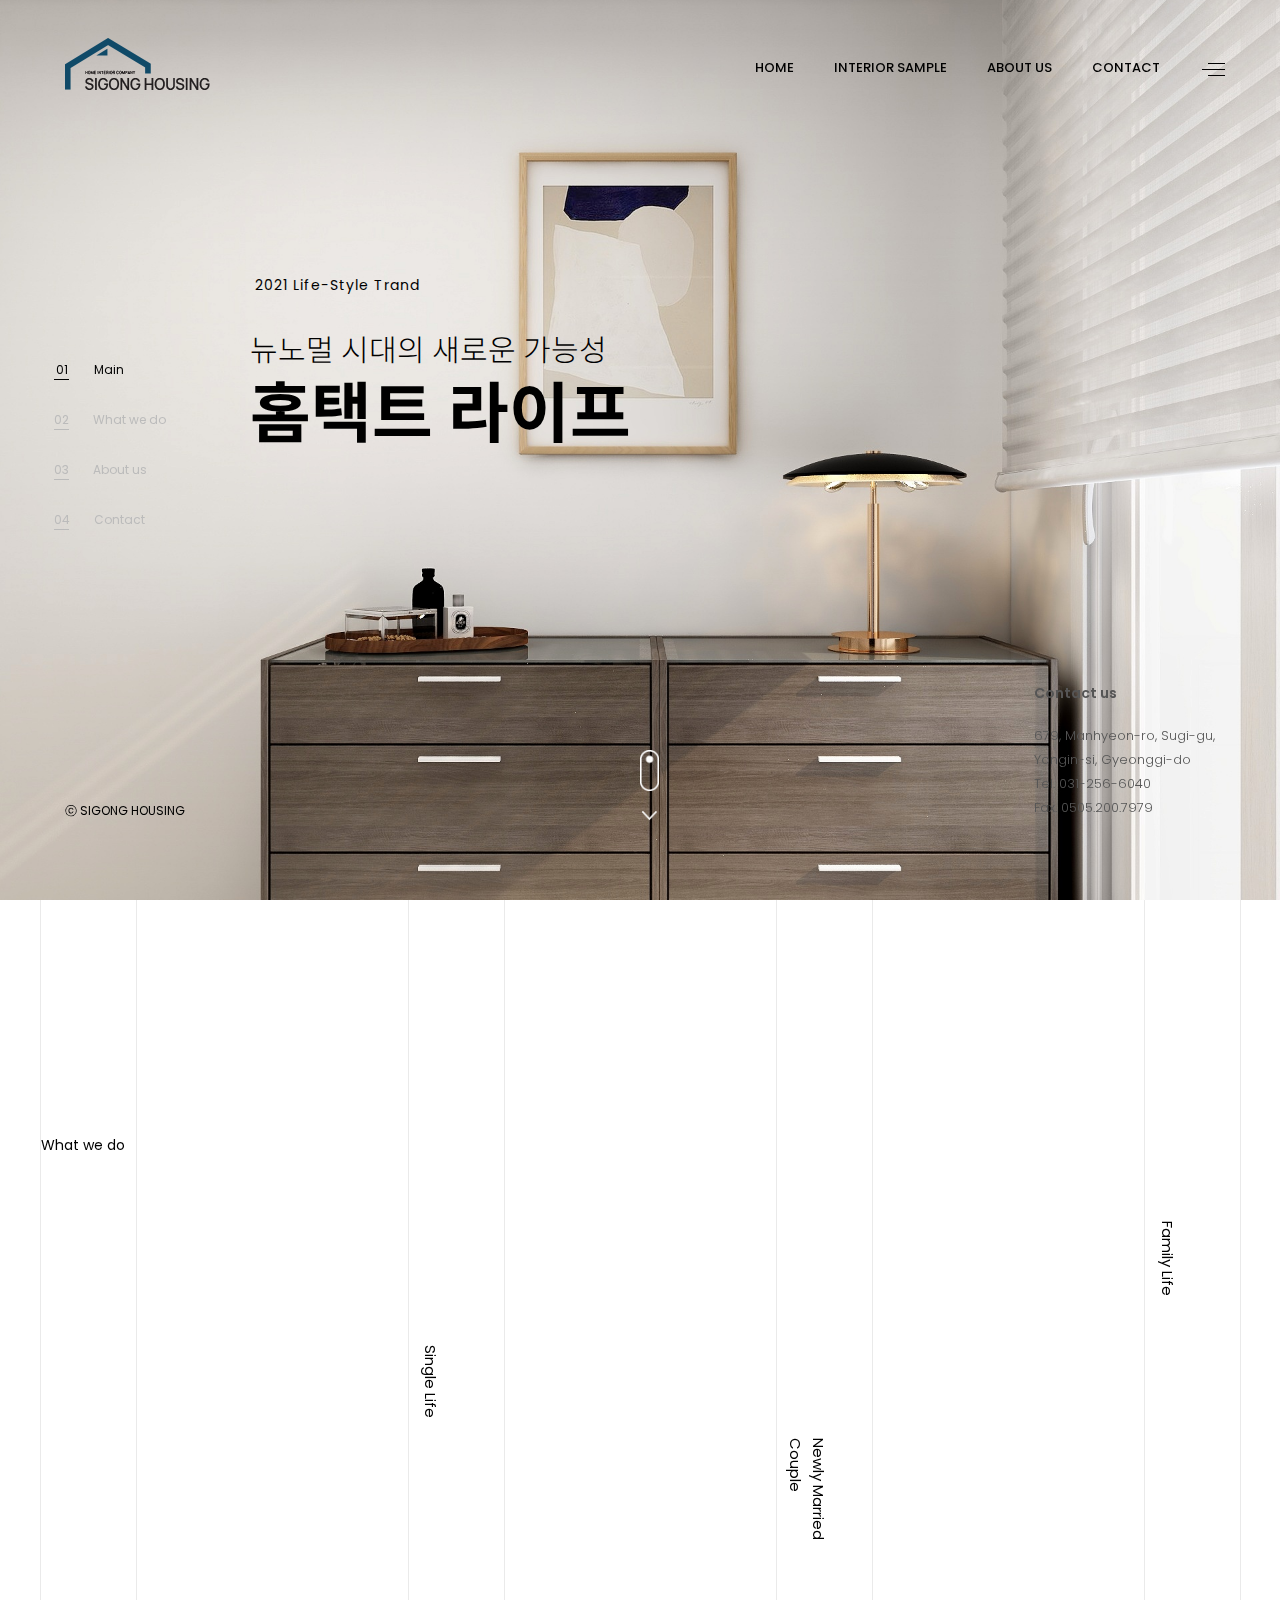
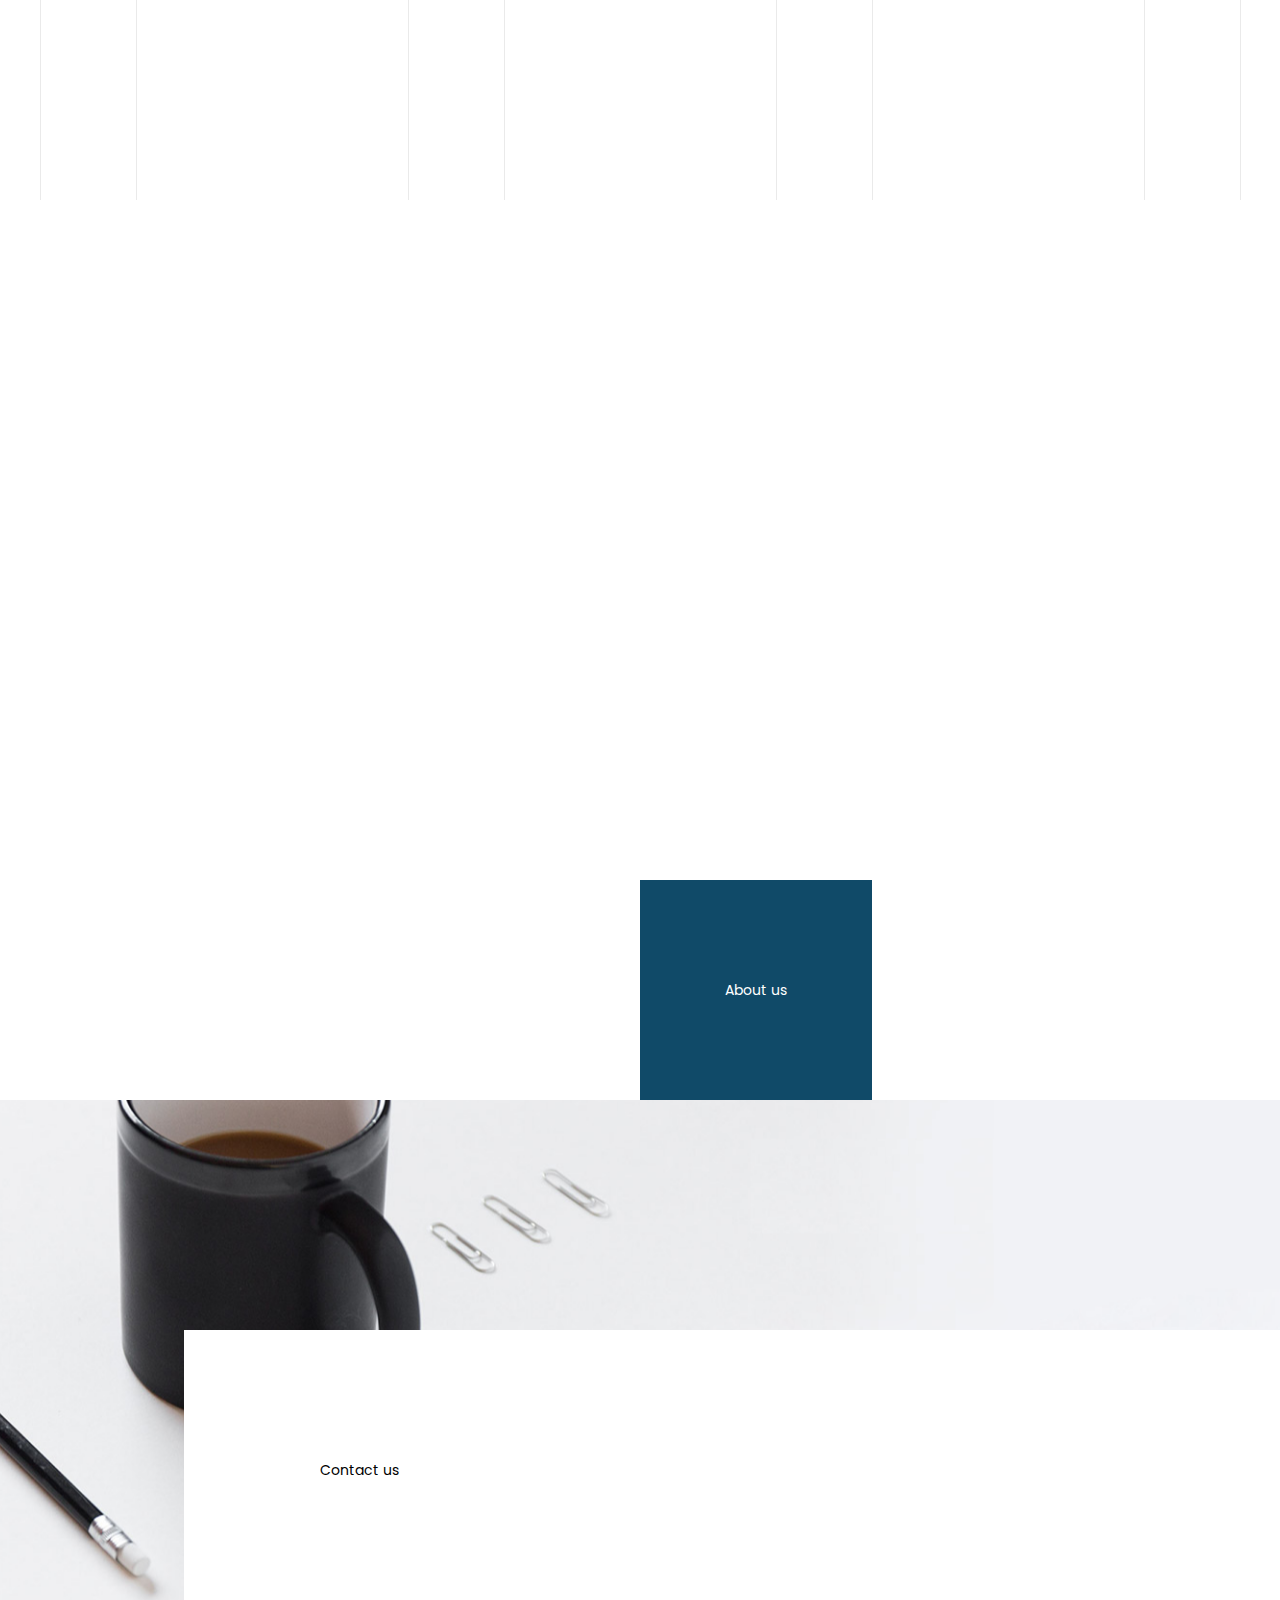
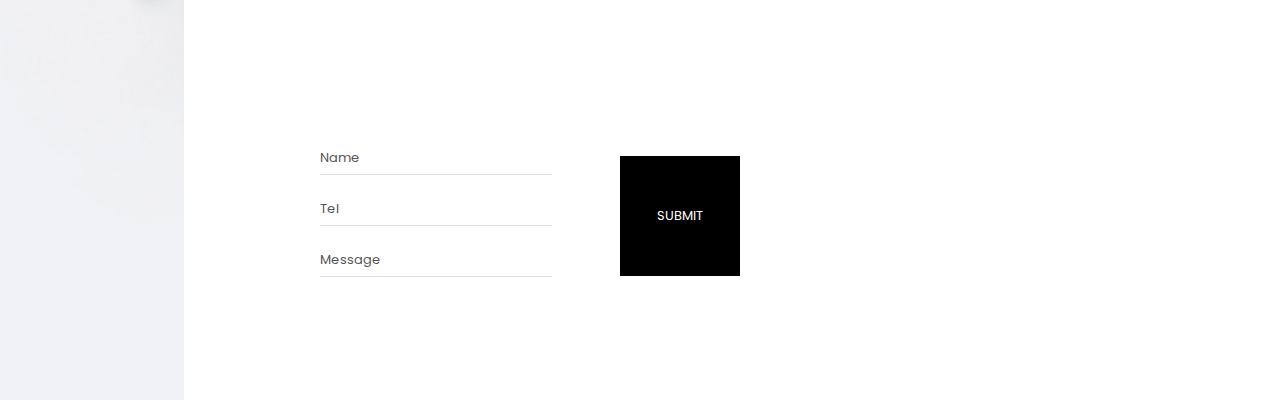
<file: index.html>
<!DOCTYPE html>
<html lang="en">
<head>
    <meta charset="UTF-8">
    <meta name="viewport" content="width=device-width, initial-scale=1.0">
    <title>시공하우징</title>
    
<!--    js-->
    <script src="js/jquery-3.5.1.min.js"></script>
    <script src="js/jquery.scrollTo.min.js"></script>
    <script src="js/aos.js"></script>
    
<!--    css-->
    <link rel="stylesheet" href="css/reset.css">
    <link rel="stylesheet" href="css/main.css">
    <link rel="stylesheet" href="css/aos.css">
    
<!--    font-->
    <link rel="preconnect" href="https://fonts.gstatic.com">
    <link href="https://fonts.googleapis.com/css2?family=Noto+Sans+KR:wght@300;400;500;700&family=Poppins:wght@300;400;500;600;700&display=swap" rel="stylesheet">
</head>
<body>
<div id="transcroller-body" class="aos-all">
<!--header-->
<header>
    <img src="img/logo.png" alt="" class="logo" onclick="location.href='index.html'">
    <ul class="menu">
        <li><a href="index.html">HOME</a></li>
        <li>
            <a href="single_main.html">INTERIOR SAMPLE</a>
            <ul class="menu_sub">
                <li><a href="single_main.html">Single Life</a></li>
                <li><a href="couple_main.html">Couple Life</a></li>
                <li><a href="family_main.html">Family Life</a></li>
            </ul>
        </li>
        <li>
            <a href="company.html">ABOUT US</a>
            <ul class="menu_sub">
                <li><a href="company.html">Company</a></li>
            </ul>
        </li>
        <li>
            <a href="contact.html">CONTACT</a>
            <ul class="menu_sub">
                <li><a href="contact.html">Contact</a></li>
            </ul>
        </li>
    </ul>
    <img src="img/menu.png" alt="" class="btn_menu">
</header>

<!--anchor-->
<ul class="anchor">
    <li class="active">
        <a href="javascript:;">
            <span class="an_num">01</span>
            <span class="an_text">Main</span>
            <div class="an_bar"></div>
        </a>
    </li>
    <li>
        <a href="#interior">
            <span class="an_num">02</span>
            <span class="an_text">What we do</span>
            <div class="an_bar"></div>
        </a>
    </li>
    <li>
        <a href="#company">
            <span class="an_num">03</span>
            <span class="an_text">About us</span>
            <div class="an_bar"></div>
        </a>
    </li>
    <li>
        <a href="#contact">
            <span class="an_num">04</span>
            <span class="an_text">Contact</span>
            <div class="an_bar"></div>
        </a>
    </li>
</ul>

<!--main-->
<div id="main" class="box">
    <div class="main_text">
        <p>&nbsp;2021 Life-Style Trand</p>
        <h3>뉴노멀 시대의 새로운 가능성</h3>
        <h1>홈택트 라이프</h1>
    </div>
    <a class="mouse" href="#interior">
        <img src="img/mouse.png" alt="" style="width: 19px;"><br>
        <img src="img/mouse_btn.png" alt="" style="width: 15px;" class="mouse_btn">
    </a>
</div>

<!--interior sample-->
<div id="interior" class="box">
<div id="sample">
    <p>What we do</p>
    <h1 class="aos-item" data-aos="fade-right" data-aos-duration="700">시공을 만나 달라진 우리집을<br>직접 확인하세요</h1>
    <div class="single sp">
        <div class="sample_img">
            <img src="img/sample_single.png" alt="" class="aos-item" data-aos="flip-right" data-aos-duration="700" data-aos-delay="200">
        </div>
        <div class="single_title sample_title" onclick="location.href='single_main.html'">
            <p>Single Life</p>
        </div>
    </div>
    <div class="couple sp">
        <div class="sample_img">
            <img src="img/sample_couple.png" alt="" class="aos-item" data-aos="flip-right" data-aos-duration="700" data-aos-delay="600">
        </div>
        <div class="couple_title sample_title" onclick="location.href='couple_main.html'">
            <p>Newly Married Couple</p>
        </div>
    </div>
    <div class="family sp">
        <div class="sample_img">
            <img src="img/sample_family.png" alt="" class="aos-item" data-aos="flip-right" data-aos-duration="700" data-aos-delay="1000">
        </div>
        <div class="family_title sample_title" onclick="location.href='family_main.html'">
            <p>Family Life</p>
        </div>
    </div>
</div>
</div>

<!--company-->
<div id="company" class="box">
<div id="company_contents">
    <div class="cp_info aos-item" data-aos="fade-right" data-aos-duration="700">
        <h1>SIGONG<br>HOUSING.</h1>
        <p>
            시공은 개성 있고 아름다운 생활 공간을 제공하는 것을 통해
            건강하고 화목한 가정을 만드는데 기여하겠습니다.
        </p>
    </div>
    <img src="img/company.png" alt="" class="img_company aos-item" data-aos="fade-left" data-aos-duration="800" data-aos-delay="300">
    <div class="cp_box" onclick="location.href='company.html'">
        About us
    </div>
</div>
</div>

<!--contact-->
<div id="contact" class="box">
    <div class="contact_box">
        <p>Contact us</p>
        <h1 class="aos-item" data-aos="fade-down" data-aos-duration="700">시공과 함께 만들어가는<br>인테리어의 시작</h1>
        <form action="" method="post" class="contact_form">
            <input type="text" placeholder="Name"><br>
            <input type="text" placeholder="Tel"><br>
            <input type="text" placeholder="Message"><br>
            <input type="submit" value="SUBMIT">
        </form>
    </div>
</div>

<!--footer-->
<footer>
    <p>ⓒ SIGONG HOUSING</p>
    <div>
        <h4>Contact us</h4>
        <p>
            679, Manhyeon-ro, Sugi-gu,<br>
            Yongin-si, Gyeonggi-do<br>
            Tel. 031-256-6040<br>
            Fax. 0505.200.7979
        </p>
    </div>
</footer>
</div>

<!--aos.js-->
<script>
    AOS.init();
</script>

<script>
$(document).ready(function(){
//    header menu
    $(".btn_menu").click(function(){
        $(this).toggleClass("active");
        $("header").toggleClass("active");
        $(".menu_sub").toggleClass("active");
    });
    
//    main text
    $(".main_text").find("h3").animate({'opacity':'1','margin-top':'30px'},500);
    $(".main_text").find("h1").delay(400).animate({'opacity':'1','margin-top':'-10px'},700);
    
//    scrollTo.min.js
    $('#main .mouse').click(function(e){
		$.scrollTo(this.hash || 0,800);
		e.preventDefault();
	});
    $(".anchor li a").click(function(e){
        $.scrollTo(this.hash || 0,800);
		e.preventDefault();
    })
    
//    스크롤 효과
    $(window).scroll(function(){
        var main_height = $("#main").offset().top; 
        if($(this).scrollTop()==main_height){
            $(".anchor li").eq(0).addClass("active");
            $(".mouse").css("display","block");
        }
        else{$(".anchor li").eq(0).removeClass("active");}
        if($(this).scrollTop()>main_height){$(".mouse").css("display","none");}
        
        var do_height = $("#interior").offset().top;
        if($(this).scrollTop()==do_height){$(".anchor li").eq(1).addClass("active");}
        else{$(".anchor li").eq(1).removeClass("active");}
        
        var company_height = $("#company").offset().top;
        if($(this).scrollTop()==company_height){$(".anchor li").eq(2).addClass("active");}
        else{$(".anchor li").eq(2).removeClass("active");}
        
        var contact_height = $("#contact").offset().top;
        if($(this).scrollTop()==contact_height){$(".anchor li").eq(3).addClass("active");}
        else{$(".anchor li").eq(3).removeClass("active");}
    });
    
    
    //마우스휠 이벤트처리
    var elm = ".box";
	$(elm).each(function(index){
		$(this).on("mousewheel DOMMouseScroll", function (e) {
			e.preventDefault();
			var delta = 0;
			if (!event) event = window.event;
			if (event.wheelDelta) {
				delta = event.wheelDelta / 120;
				if (window.opera) delta = -delta;
			} 
			else if (event.detail)
				delta = -event.detail / 3;
			var moveTop = $(window).scrollTop();
			var elmSelecter = $(elm).eq(index);
			// 마우스휠을 위에서 아래로
			if (delta < 0) {
				if ($(elmSelecter).next() != undefined) {
					try{
						moveTop = $(elmSelecter).next().offset().top;
					}catch(e){}
				}
			// 마우스휠을 아래에서 위로
			} else {
				if ($(elmSelecter).prev() != undefined) {
					try{
						moveTop = $(elmSelecter).prev().offset().top;
					}catch(e){}
				}
			}
			// 화면 이동 0.8초(800)
			$("html,body").stop().animate({
				scrollTop: moveTop + 'px'
			}, {
				duration: 800, complete: function () {
				}
			});
		});
	});
});
</script>
</body>
</html>
</file>
<file: css/main.css>
/* 폰트
font-family: 'Noto Sans KR', sans-serif;
font-family: 'Poppins', sans-serif;
*/

/*header*/
header{position: fixed; z-index: 10; position: fixed; z-index: 10; left: 0; top: 0; width: 100%; height: 100px; transition: 0.3s;}
header.active{height: 190px; background-color: white; border-bottom: 1px solid #eaeaea;}
.logo{position: fixed; left: 65px; top: 38px;}
.logo:hover{cursor: pointer;}
.menu{position: fixed; top: 58px; right: 120px;}
.menu>li{float: left; margin-left: 40px;}
.menu>li>a{font-family: 'Poppins', sans-serif; font-weight: 500; font-size: 13px; _transition: all 0.5s;}
.menu>li>a:hover{border-bottom: 1px solid #000;}
.btn_menu{position: fixed; top: 55px; right: 50px; transition: 0.3s;}
.btn_menu:hover{cursor: pointer;}
.btn_menu.active{transform: rotate(-45deg);}
.menu_sub{width: 100%; text-align: center; padding-top: 10px; display: none;}
.menu_sub.active{display: block;}
.menu_sub>li{margin-bottom: 5px;}
.menu_sub>li>a{font-family: 'Poppins', sans-serif; font-weight: 400; font-size: 13px; transition: 0.3s;}
.menu_sub>li>a:hover{color: #104a68;}

/*footer*/
footer>p{position: fixed; z-index: 10; left: 65px; bottom: 80px; font-family: 'Poppins', sans-serif; font-weight: 400; font-size: 12px;}
footer div{position: fixed; right: 65px; bottom: 80px;}
footer div h4{font-family: 'Poppins', sans-serif; font-weight: 600; margin-bottom: 20px; font-size: 14px; color: #555;}
footer div p{font-family: 'Poppins', sans-serif; font-weight: 300;color: #555; font-size: 13px; line-height: 24px;}

/*anchor*/
.anchor{position: fixed; top: 40%; left: 0px; z-index: 10;}
.anchor li{margin-bottom: 30px;}
.anchor .an_num{padding-left: 54px; font-family: 'Poppins', sans-serif; font-weight: 400; font-size: 12px; color: #bbb;}
.anchor .an_text{padding-left: 20px; font-family: 'Poppins', sans-serif; font-weight: 400; font-size: 12px; color: #bbb}
.anchor li:nth-child(1) .an_num{padding-left: 56px;}
.anchor li:nth-child(1) .an_text{padding-left: 22px;}
.anchor .an_bar{width: 15px; height: 1px; background-color: #bbb; margin-left: 54px;}

.anchor li.active .an_num{color: black;}
.anchor li.active .an_text{color: black;}
.anchor li.active .an_bar{background-color: black;}
.anchor li:hover .an_num{color: black;}
.anchor li:hover .an_text{color: black;}
.anchor li:hover .an_bar{background-color: black;}

/*main*/
#main{width: 100%; height: 100vh; background: url(../img/main01.jpg) no-repeat center 30%; background-size: cover;}
.main_text{margin-left: 250px; padding-top: 275px;}
.main_text p{font-family: 'Poppins', sans-serif; font-weight: 400; font-size: 14px; letter-spacing: 1px;}
.main_text h3{font-family: 'Noto Sans KR', sans-serif; font-weight: 300; font-size: 30px; margin-top: 60px; opacity: 0;}
.main_text h1{font-family: 'Noto Sans KR', sans-serif; font-weight: 700; font-size: 66px; margin-top: 20px; opacity: 0;}
.mouse{position: fixed; bottom: 80px; text-align: center; left: 50%;}
.mouse:hover{cursor: pointer;}
.mouse .mouse_btn{margin-top: 20px; animation: ani 0.8s infinite alternate linear;}
@keyframes ani{
    0%{
        opacity: 1; margin-top: 20px;
    }
    100%{
        opacity: 0.2; margin-top: 35px; 
    }
}

/*interior*/
#interior{width: 100%; height: 100vh;}
#sample{width: 1201px; height: 100%; margin: 0 auto; border-left: 1px solid #eaeaea; border-right: 1px solid #eaeaea; position: relative;}
#sample>p{
    position: absolute; z-index: 10; top: 235px; left: 0;
    font-family: 'Poppins', sans-serif; font-weight: 400; font-size: 14px; color: black;
}
#sample>h1{
    position: absolute; z-index: 10; top: 235px; left: -1px; margin-top: 32px;
    font-family: 'Noto Sans KR', sans-serif; font-weight: 700; font-size: 36px; color: black;
}

.sp{float: left; width: 368px; height: 100%;}
.sample_img{border-left: 1px solid #eaeaea; border-right: 1px solid #eaeaea; width: 273px; height: 100%; float: left; position: relative;}
.sample_img img{position: absolute; left: 0; bottom: 0; background-color: black;}
.sample_title{width: 95px; height: 100%; float: left; transition: 0.5s; position: relative;}
.sample_title:hover{cursor: pointer; background-color: #8ca5bb;}
.sample_title>p{
    transform: rotate(90deg); position: absolute; 
    font-family: 'Poppins', sans-serif; font-weight: 400; font-size: 15px; color: black;
}

.single{margin-left: 95px;}
.single_title>p{top: 470px; left: -15px;}
.couple_title>p{top: 580px; left: -35px;}
.family_title>p{top: 347px; left: -15px;}

/*company*/
#company{width: 100%; height: 100vh; overflow: hidden;}
#company_contents{width: 1201px; height: 100%; margin: 0 auto; position: relative;}
.cp_info{width: 368px; height: 100%; float: left; background: url(../img/company_info.png) no-repeat top center; position: relative; background-size: cover;}
.cp_info h1{
    font-family: 'Poppins', sans-serif; font-weight: 700; color: white; font-size: 36px; line-height: 48px;
    position: absolute; left: 65px; bottom: 265px;
}
.cp_info p{
    font-family: 'Noto Sans KR', sans-serif; font-weight: 400; color: #969696; font-size: 14px; line-height: 24px;
    padding: 0 65px; position: absolute; left: 0; bottom: 160px;
}
.img_company{position: absolute; bottom: 0; right: 0; z-index: 1; margin-right: -350px;}
.cp_box{
    position: absolute; z-index: 2; bottom: 0; left: 600px; transition: 0.3s;
    width: 232px; height: 220px; background-color: #104a68; text-align: center; line-height: 220px;
    color: white; font-family: 'Poppins', sans-serif; font-weight: 400; font-size: 14px; 
}
.cp_box:hover{cursor: pointer; border-radius: 100px 0 0 0;}

/*contact*/
#contact{width: 100%; height: 100vh; background: url(../img/contact.png) no-repeat top center; background-size: cover; position: relative; overflow: hidden;}
.contact_box{width: 1096px; height: 670px; background-color: white; position: absolute; right: 0; bottom: 0;}
.contact_box p{font-family: 'Poppins', sans-serif; font-weight: 400; font-size: 14px; color: black; margin-left: 136px; margin-top: 130px;}
.contact_box h1{font-family: 'Noto Sans KR', sans-serif; font-weight: 700; font-size: 30px; color: black; margin-left: 135px; margin-top: 25px;}

.contact_form{margin-left: 136px; margin-top: 130px; position: relative;}
.contact_form input[type="text"]{border-top: 0; border-left: 0; border-right: 0; border-bottom: 1px solid #e1e1e1; width: 232px; height: 35px; margin-top: 16px; outline: 0;}
.contact_form input::placeholder{color: #555; font-family: 'Poppins', sans-serif; font-weight: 400; font-size: 13px;}
.contact_form input[type="submit"]{
    width: 120px; height: 120px; background-color: black; border: 0; color: white; font-family: 'Poppins', sans-serif; font-weight: 400; font-size: 13px;
    position: absolute; left: 0; top: 32px; left: 300px;
}
.contact_form input[type="submit"]:hover{cursor: pointer;}
</file>
